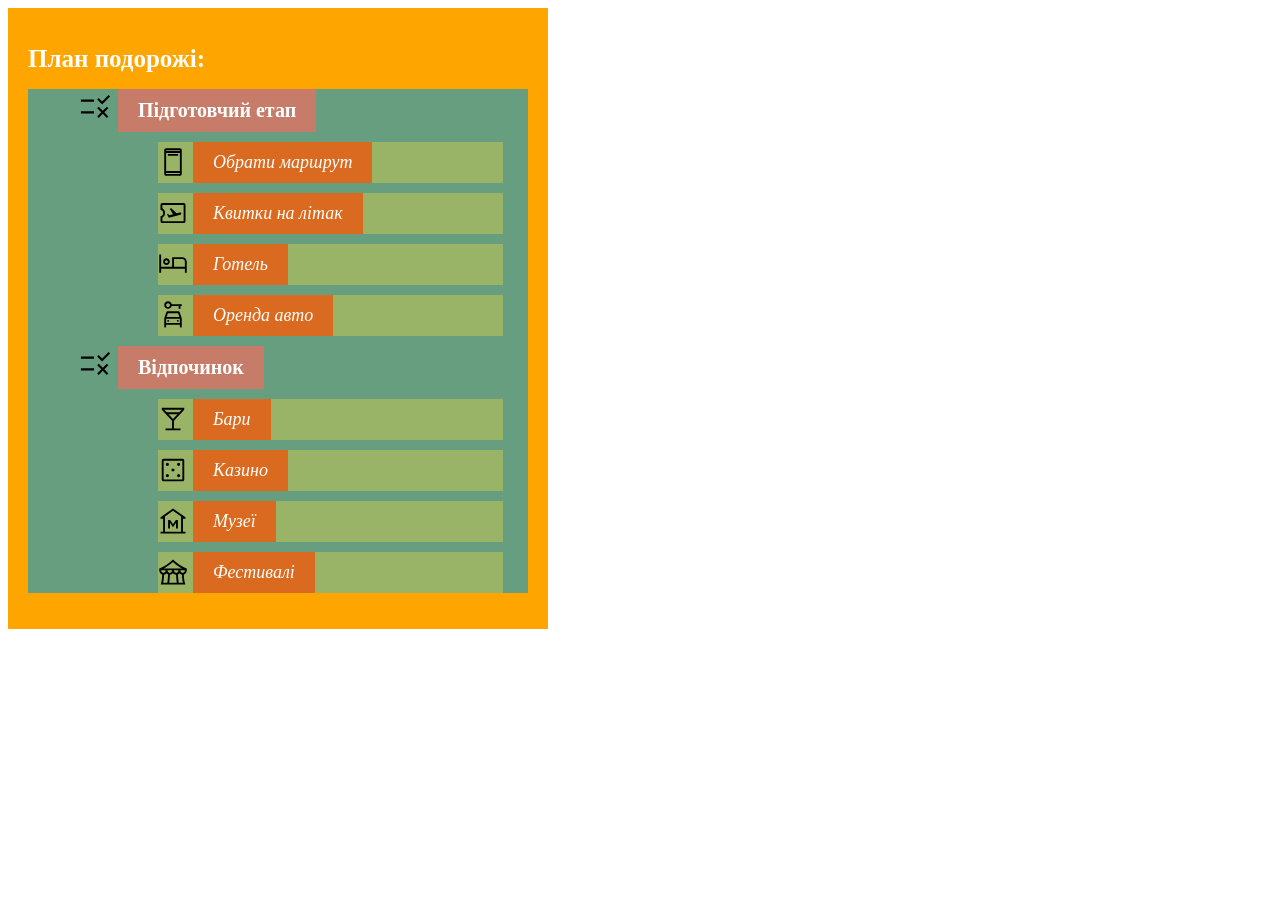
<file: task_1/index.html>
<!DOCTYPE html>
<html lang="en">
<head>
    <meta charset="UTF-8">
    <link rel="stylesheet" href="style.css">
    <title>Task 1</title>
</head>
<body>

<div>
    <h1>План подорожі:</h1>

    <ul>
        <li>
            <span>
                Підготовчий етап
            </span>

            <ul>
                <li class="route">
                    <span>
                        Обрати маршрут
                    </span>
                </li>

                <li class="airplane">
                    <span>
                        Квитки на літак
                    </span>
                </li>

                <li class="hotel">
                    <span>
                        Готель
                    </span>
                </li>

                <li class="car">
                    <span>
                        Оренда авто
                    </span>
                </li>
            </ul>
        </li>

        <li>
            <span>
                Відпочинок
            </span>

            <ul>
                <li class="bar">
                    <span>
                        Бари
                    </span>
                </li>

                <li class="casino">
                    <span>
                        Казино
                    </span>
                </li>

                <li class="museum">
                    <span>
                        Музеї
                    </span>
                </li>

                <li class="festival">
                    <span>
                        Фестивалі
                    </span>
                </li>
            </ul>
        </li>
    </ul>
</div>

</body>
</html>
</file>
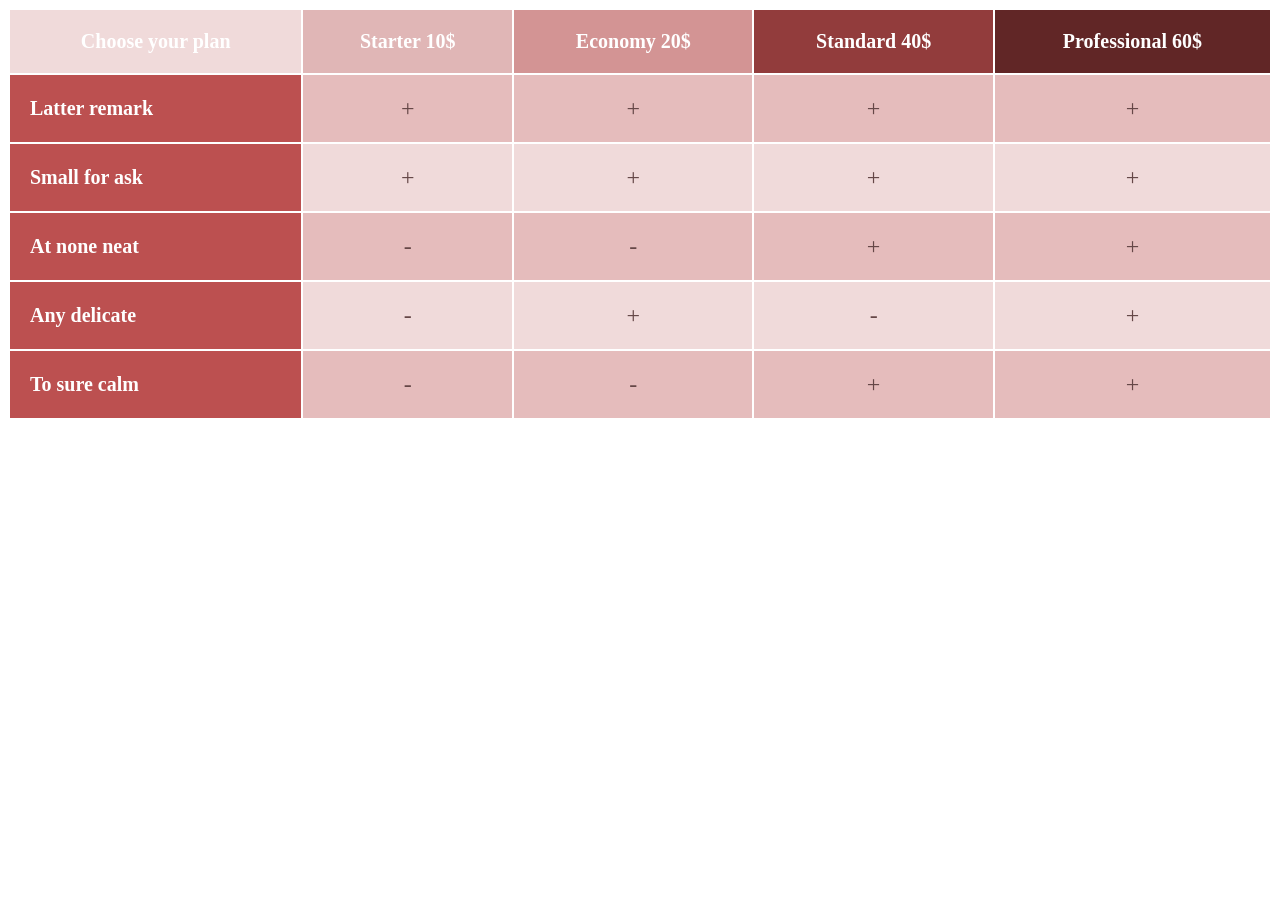
<file: task_2/index.html>
<!DOCTYPE html>
<html lang="en">
<head>
    <meta charset="UTF-8">
    <link rel="stylesheet" href="style.css">
    <title>Task 2</title>
</head>
<body>
<table>
    <tr>
        <th>
            Choose your plan
        </th>

        <th>
            Starter 10$
        </th>

        <th>
            Economy 20$
        </th>

        <th>
            Standard 40$
        </th>

        <th>
            Professional 60$
        </th>
    </tr>

    <tr>
        <td>Latter remark</td>
        <td>+</td>
        <td>+</td>
        <td>+</td>
        <td>+</td>
    </tr>

    <tr>
        <td>Small for ask</td>
        <td>+</td>
        <td>+</td>
        <td>+</td>
        <td>+</td>
    </tr>

    <tr>
        <td>At none neat</td>
        <td>-</td>
        <td>-</td>
        <td>+</td>
        <td>+</td>
    </tr>

    <tr>
        <td>Any delicate</td>
        <td>-</td>
        <td>+</td>
        <td>-</td>
        <td>+</td>
    </tr>

    <tr>
        <td>To sure calm</td>
        <td>-</td>
        <td>-</td>
        <td>+</td>
        <td>+</td>
    </tr>


</table>

</body>
</html>
</file>
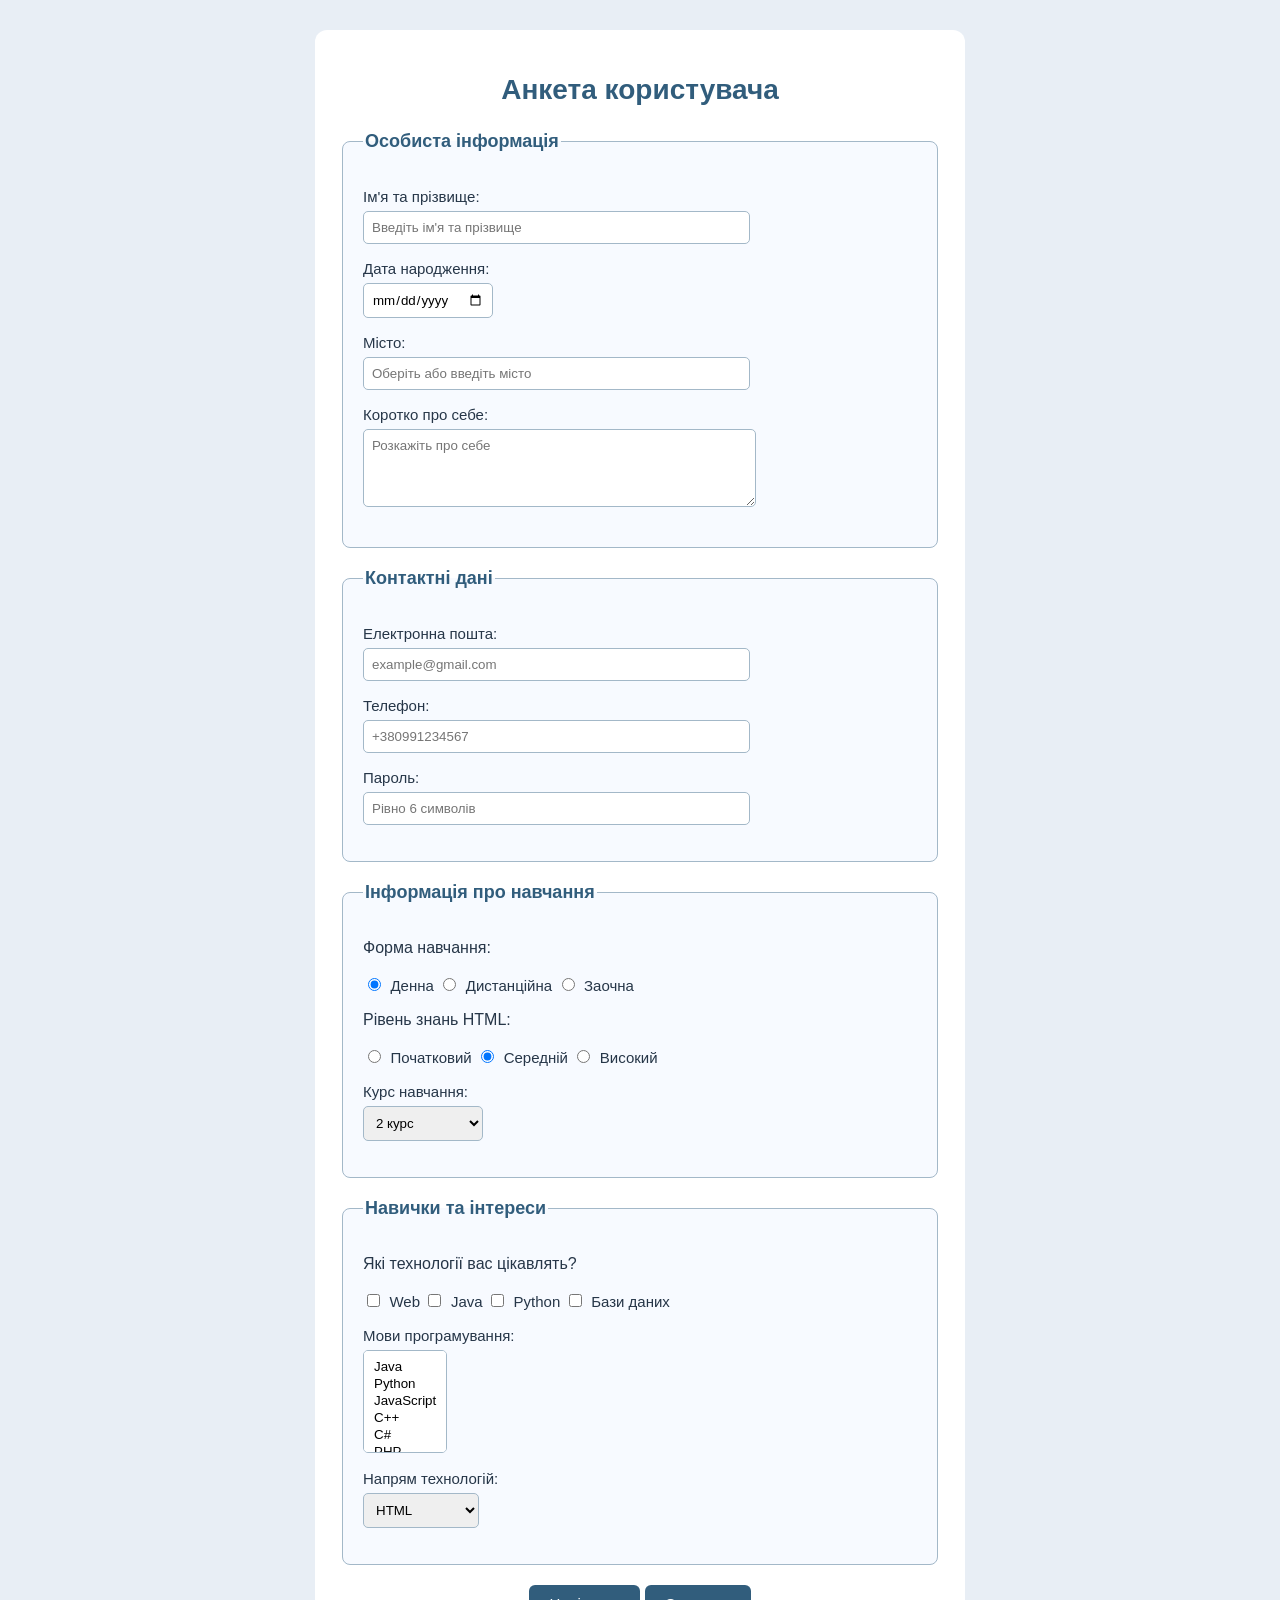
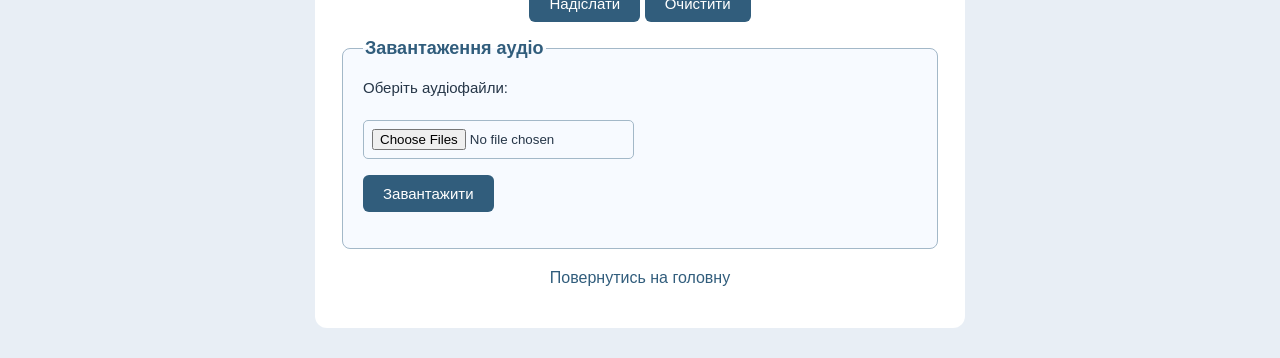
<file: task_3/index.html>
<!DOCTYPE html>
<html lang="uk">
<head>
  <meta charset="UTF-8">
  <title>Завдання 3 — Анкета</title>
  <link rel="stylesheet" href="style.css">
</head>

<body>

<div class="container">

  <h1 align="center">Анкета користувача</h1>

  <form method="get">

    <fieldset>
      <legend>Особиста інформація</legend>

      <p>
        <label for="name">Ім'я та прізвище:</label><br>
        <input type="text" id="name" name="name"
               placeholder="Введіть ім'я та прізвище"
               size="45" required tabindex="1">
      </p>

      <p>
        <label for="birthdate">Дата народження:</label><br>
        <input type="date" id="birthdate" name="birthdate" tabindex="2">
      </p>

      <p>
        <label for="city">Місто:</label><br>
        <input type="text" id="city" name="city" list="cities"
               placeholder="Оберіть або введіть місто"
               size="45" tabindex="3">

        <datalist id="cities">
          <option value="Чернівці">
          <option value="Київ">
          <option value="Львів">
          <option value="Одеса">
          <option value="Тернопіль">
        </datalist>
      </p>

      <p>
        <label for="about">Коротко про себе:</label><br>
        <textarea id="about" name="about" rows="4" cols="45"
                  placeholder="Розкажіть про себе"
                  tabindex="4"></textarea>
      </p>
    </fieldset>

    <fieldset>
      <legend>Контактні дані</legend>

      <p>
        <label for="email">Електронна пошта:</label><br>
        <input type="email" id="email" name="email"
               placeholder="example@gmail.com" size="45"
               autocomplete="off"
               pattern="[A-Za-z0-9._%+-]+@[A-Za-z0-9.-]+\.[A-Za-z]{2,}"
               required tabindex="5">
      </p>

      <p>
        <label for="phone">Телефон:</label><br>
        <input type="tel" id="phone" name="phone"
               placeholder="+380991234567" size="45"
               pattern="\+380[0-9]{9}"
               title="Формат: +380XXXXXXXXX"
               required tabindex="6">
      </p>

      <p>
        <label for="password">Пароль:</label><br>
        <input type="password" id="password" name="password"
               placeholder="Рівно 6 символів" size="45"
               pattern="(?=.*[A-Z])(?=.*[a-z])(?=.*[0-9])[A-Za-z0-9]{6}"
               title="6 символів: велика літера, мала літера та цифра"
               required tabindex="7">
      </p>
    </fieldset>

    <fieldset>
      <legend>Інформація про навчання</legend>

      <p>Форма навчання:</p>

      <input type="radio" id="day" name="study" value="day" checked tabindex="8">
      <label for="day">Денна</label>

      <input type="radio" id="distance" name="study" value="distance">
      <label for="distance">Дистанційна</label>

      <input type="radio" id="parttime" name="study" value="parttime">
      <label for="parttime">Заочна</label>

      <p>Рівень знань HTML:</p>

      <input type="radio" id="low" name="level" value="low">
      <label for="low">Початковий</label>

      <input type="radio" id="middle" name="level" value="middle" checked>
      <label for="middle">Середній</label>

      <input type="radio" id="high" name="level" value="high">
      <label for="high">Високий</label>

      <p>
        <label for="course">Курс навчання:</label><br>
        <select id="course" name="course" tabindex="9">
          <option value="1">1 курс</option>
          <option value="2" selected>2 курс</option>
          <option value="3">3 курс</option>
          <option value="4">4 курс</option>
          <option value="5">Магістратура</option>
        </select>
      </p>
    </fieldset>

    <fieldset>
      <legend>Навички та інтереси</legend>

      <p>Які технології вас цікавлять?</p>

      <input type="checkbox" id="web" name="web" value="web" tabindex="10">
      <label for="web">Web</label>

      <input type="checkbox" id="java" name="java" value="java">
      <label for="java">Java</label>

      <input type="checkbox" id="python" name="python" value="python">
      <label for="python">Python</label>

      <input type="checkbox" id="database" name="database" value="database">
      <label for="database">Бази даних</label>

      <p>
        <label for="languages">Мови програмування:</label><br>
        <select id="languages" name="languages" multiple size="5" tabindex="11">
          <option value="java">Java</option>
          <option value="python">Python</option>
          <option value="javascript">JavaScript</option>
          <option value="cpp">C++</option>
          <option value="csharp">C#</option>
          <option value="php">PHP</option>
        </select>
      </p>

      <p>
        <label for="technology">Напрям технологій:</label><br>
        <select id="technology" name="technology" tabindex="12">

          <optgroup label="Frontend">
            <option value="html">HTML</option>
            <option value="css">CSS</option>
            <option value="javascript">JavaScript</option>
          </optgroup>

          <optgroup label="Backend">
            <option value="java">Java</option>
            <option value="python">Python</option>
          </optgroup>

          <optgroup label="Бази даних">
            <option value="mysql">MySQL</option>
            <option value="mongodb">MongoDB</option>
          </optgroup>

          <optgroup label="Операційні системи">
            <option value="linux">Linux</option>
            <option value="windows">Windows</option>
          </optgroup>

        </select>
      </p>
    </fieldset>

    <p align="center">
      <button type="submit" name="send" value="get" tabindex="13">
        Надіслати
      </button>

      <button type="reset" tabindex="14">
        Очистити
      </button>
    </p>

  </form>

  <form method="post" enctype="multipart/form-data">

    <fieldset>
      <legend>Завантаження аудіо</legend>

      <label for="audio">Оберіть аудіофайли:</label><br><br>

      <input type="file" id="audio" name="audio"
             accept="audio/*" multiple required tabindex="15">

      <p>
        <button type="submit" name="upload" value="post" tabindex="16">
          Завантажити
        </button>
      </p>
    </fieldset>

  </form>

  <p align="center">
    <a href="../index.html">Повернутись на головну</a>
  </p>

</div>

</body>
</html>
</file>
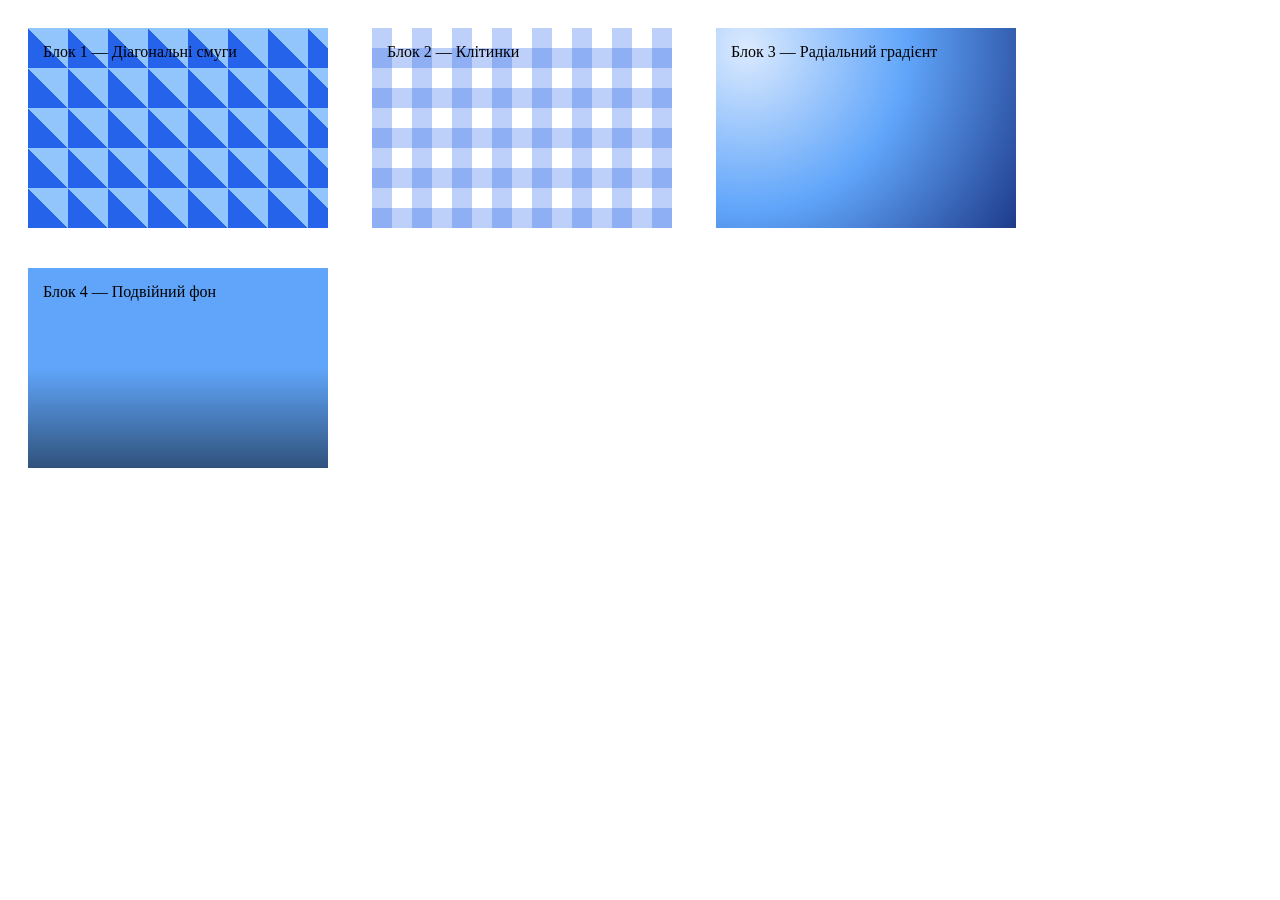
<file: task_4/index.html>
<!DOCTYPE html>
<html lang="en">
<head>
    <meta charset="UTF-8">
    <title>Task 4</title>
    <link rel="stylesheet" href="style.css">
</head>
<body>

<div>Блок 1 — Діагональні смуги</div>
<div>Блок 2 — Клітинки</div>
<div>Блок 3 — Радіальний градієнт</div>
<div>Блок 4 — Подвійний фон</div>

</body>
</html>
</file>
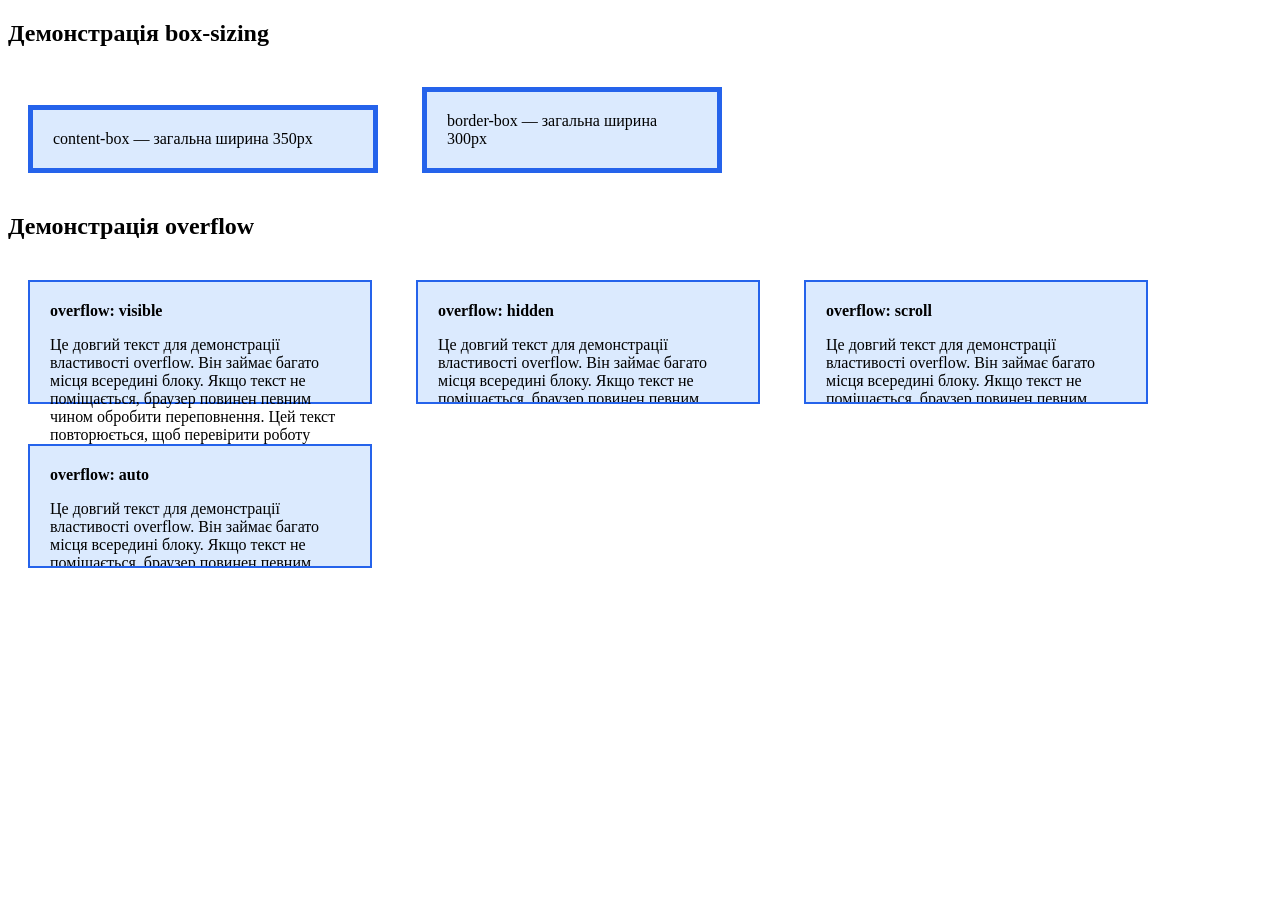
<file: task_5/index.html>
<!DOCTYPE html>
<html lang="en">
<head>
    <meta charset="UTF-8">
    <title>Task 5</title>
  <link rel="stylesheet" href="style.css">
</head>
<body>

<h2>Демонстрація box-sizing</h2>

<div>
  <span>content-box — загальна ширина 350px</span>
</div>

<div>
  <span>border-box — загальна ширина 300px</span>
</div>

<h2>Демонстрація overflow</h2>

<div>
  <strong>overflow: visible</strong>
  <p>
    Це довгий текст для демонстрації властивості overflow.
    Він займає багато місця всередині блоку.
    Якщо текст не поміщається, браузер повинен
    певним чином обробити переповнення.
    Цей текст повторюється, щоб перевірити роботу властивості.
    Це додатковий текст для заповнення блоку.
  </p>
</div>

<div>
  <strong>overflow: hidden</strong>
  <p>
    Це довгий текст для демонстрації властивості overflow.
    Він займає багато місця всередині блоку.
    Якщо текст не поміщається, браузер повинен
    певним чином обробити переповнення.
    Цей текст повторюється, щоб перевірити роботу властивості.
    Це додатковий текст для заповнення блоку.
  </p>
</div>

<div>
  <strong>overflow: scroll</strong>
  <p>
    Це довгий текст для демонстрації властивості overflow.
    Він займає багато місця всередині блоку.
    Якщо текст не поміщається, браузер повинен
    певним чином обробити переповнення.
    Цей текст повторюється, щоб перевірити роботу властивості.
    Це додатковий текст для заповнення блоку.
  </p>
</div>

<div>
  <strong>overflow: auto</strong>
  <p>
    Це довгий текст для демонстрації властивості overflow.
    Він займає багато місця всередині блоку.
    Якщо текст не поміщається, браузер повинен
    певним чином обробити переповнення.
    Цей текст повторюється, щоб перевірити роботу властивості.
    Це додатковий текст для заповнення блоку.
  </p>
</div>

</body>
</html>
</file>
<file: task_1/style.css>
div {
    background-color: rgb(255, 165, 0);
    width: 500px;
    padding: 20px;
    color: white;
}

h1 {
    font-size: 25px;
    font-weight: 900;
    margin-bottom: 10px;
}

div > ul {
    background-color: rgb(103, 158, 128);
    padding-right: 25px;
    padding-left: 50px;
}

li > ul {
    font-size: 18px;
    font-style: italic;
    padding-left: 40px;
}

li > ul > li {
    margin-bottom: 10px;
    list-style: none;
    background-repeat: no-repeat;
    background-position: left center;
    background-size: 30px 30px;
    padding-left: 35px;
    background-color: rgb(153, 180, 102);
}

span {
    padding: 10px 20px;
    display: inline-block;
}

div > ul > li > span {
    font-size: 20px;
    font-weight: 700;
    background-color: rgb(199, 124, 106);
    margin-bottom: 10px;
}

li > ul > li > span {
    background-color: rgb(218, 106, 32);
}

.route {
    background-image: url("../icons/ad_units.svg");
}

.airplane {
    background-image: url("../icons/airplane_ticket.svg");
}

.hotel {
    background-image: url("../icons/hotel.svg");
}

.car {
    background-image: url("../icons/car_rental.svg");
}

.bar {
    background-image: url("../icons/local_bar.svg");
}

.casino {
    background-image: url("../icons/casino.svg");
}

.museum {
    background-image: url("../icons/museum.svg");
}

.festival {
    background-image: url("../icons/festival.svg");
}

.tasks {
    background-image: url("../icons/rule.svg");
}

div > ul > li {
    list-style: none;
    background-image: url("../icons/rule.svg");
    background-repeat: no-repeat;
    background-position: left top;
    background-size: 35px 35px;
    padding-left: 40px;
}
</file>
<file: task_2/style.css>
table {
    width: 100%;
    border-collapse: collapse;
    text-align: center;
}

td, th {
    padding: 20px;
    border: 2px solid white;
    font-size: 20px;
}

/* Заголовки таблиці */
th {
    color: white;
    font-weight: bold;
}

th:nth-child(1) {
    background-color: #f0dada;
}

th:nth-child(2) {
    background-color: #e0b6b6;
}

th:nth-child(3) {
    background-color: #d39494;
}

th:nth-child(4) {
    background-color: #923c3c;
}

th:nth-child(5) {
    background-color: #612626;
}

td:first-child {
    background-color: #bc5050;
    color: white;
    text-align: left;
    font-weight: bold;
}

tr:nth-child(even) td:not(:first-child) {
    background-color: #e5bcbc;
}

tr:nth-child(odd) td:not(:first-child) {
    background-color: #f0dada;
}

td:not(:first-child) {
    font-size: 24px;
    color: #654747;
}
</file>
<file: task_3/style.css>
body {
    font-family: Arial, sans-serif;
    background-color: #e8eef5;
    color: #263648;
}

.container {
    width: 650px;
    max-width: 90%;
    margin: 30px auto;
    padding: 25px;
    background-color: white;
    border-radius: 12px;
    box-sizing: border-box;
}

h1 {
    color: #315d7c;
    font-size: 28px;
    text-align: center;
    margin-bottom: 25px;
}

fieldset {
    margin-bottom: 20px;
    padding: 20px;
    border: 1px solid #a3b8c8;
    border-radius: 8px;
    background-color: #f7faff;
}

legend {
    color: #315d7c;
    font-size: 18px;
    font-weight: bold;
}

label {
    font-size: 15px;
}

input, select, textarea {
    margin-top: 5px;
    padding: 8px;
    border: 1px solid #a3b8c8;
    border-radius: 5px;
    font-family: Arial, sans-serif;
}

input[type="radio"],
input[type="checkbox"] {
    margin-right: 5px;
}

textarea {
    max-width: 95%;
}

button {
    padding: 10px 20px;
    background-color: #315d7c;
    color: white;
    border: none;
    border-radius: 6px;
    font-size: 15px;
    cursor: pointer;
}

button:hover {
    background-color: #24475f;
}

a {
    color: #315d7c;
    text-decoration: none;
}

a:hover {
    text-decoration: underline;
}
</file>
<file: task_4/style.css>
div {
    width: 300px;
    height: 200px;
    margin: 20px;
    padding: 15px;
    display: inline-block;
    box-sizing: border-box;
}

div:nth-of-type(1) {
    background: linear-gradient(45deg, #2563eb 50%, #93c5fd 50%);
    background-size: 40px 40px;
}

div:nth-of-type(2) {
    background:
            linear-gradient(transparent 50%, rgba(37, 99, 235, 0.3) 50%),
            linear-gradient(90deg, rgba(37, 99, 235, 0.3) 50%, transparent 50%);
    background-size: 40px 40px;
}

div:nth-of-type(3) {
    background: radial-gradient(
            circle farthest-corner at 30px 20px,
            #dbeafe 0%,
            #60a5fa 50%,
            #1e3a8a 100%
    );
}

div:nth-of-type(4) {
    background-color: #60a5fa;
    background-image: linear-gradient(
            to top,
            rgba(0, 0, 0, 0.5),
            transparent
    );
    background-repeat: no-repeat;
    background-position: bottom;
    background-size: 100% 50%;
}
</file>
<file: task_5/style.css>
div {
    width: 300px;
    padding: 20px;
    border: 5px solid #2563eb;
    display: inline-block;
    margin: 20px;
    background-color: #dbeafe;
}

div:nth-of-type(1) {
    box-sizing: content-box;
}

div:nth-of-type(2) {
    box-sizing: border-box;
}

div:nth-of-type(n+3) {
    max-height: 80px;
    border: 2px solid #2563eb;
    vertical-align: top;
}

div:nth-of-type(3) {
    overflow: visible;
}

div:nth-of-type(4) {
    overflow: hidden;
}

div:nth-of-type(5) {
    overflow: scroll;
}

div:nth-of-type(6) {
    overflow: auto;
}
</file>
